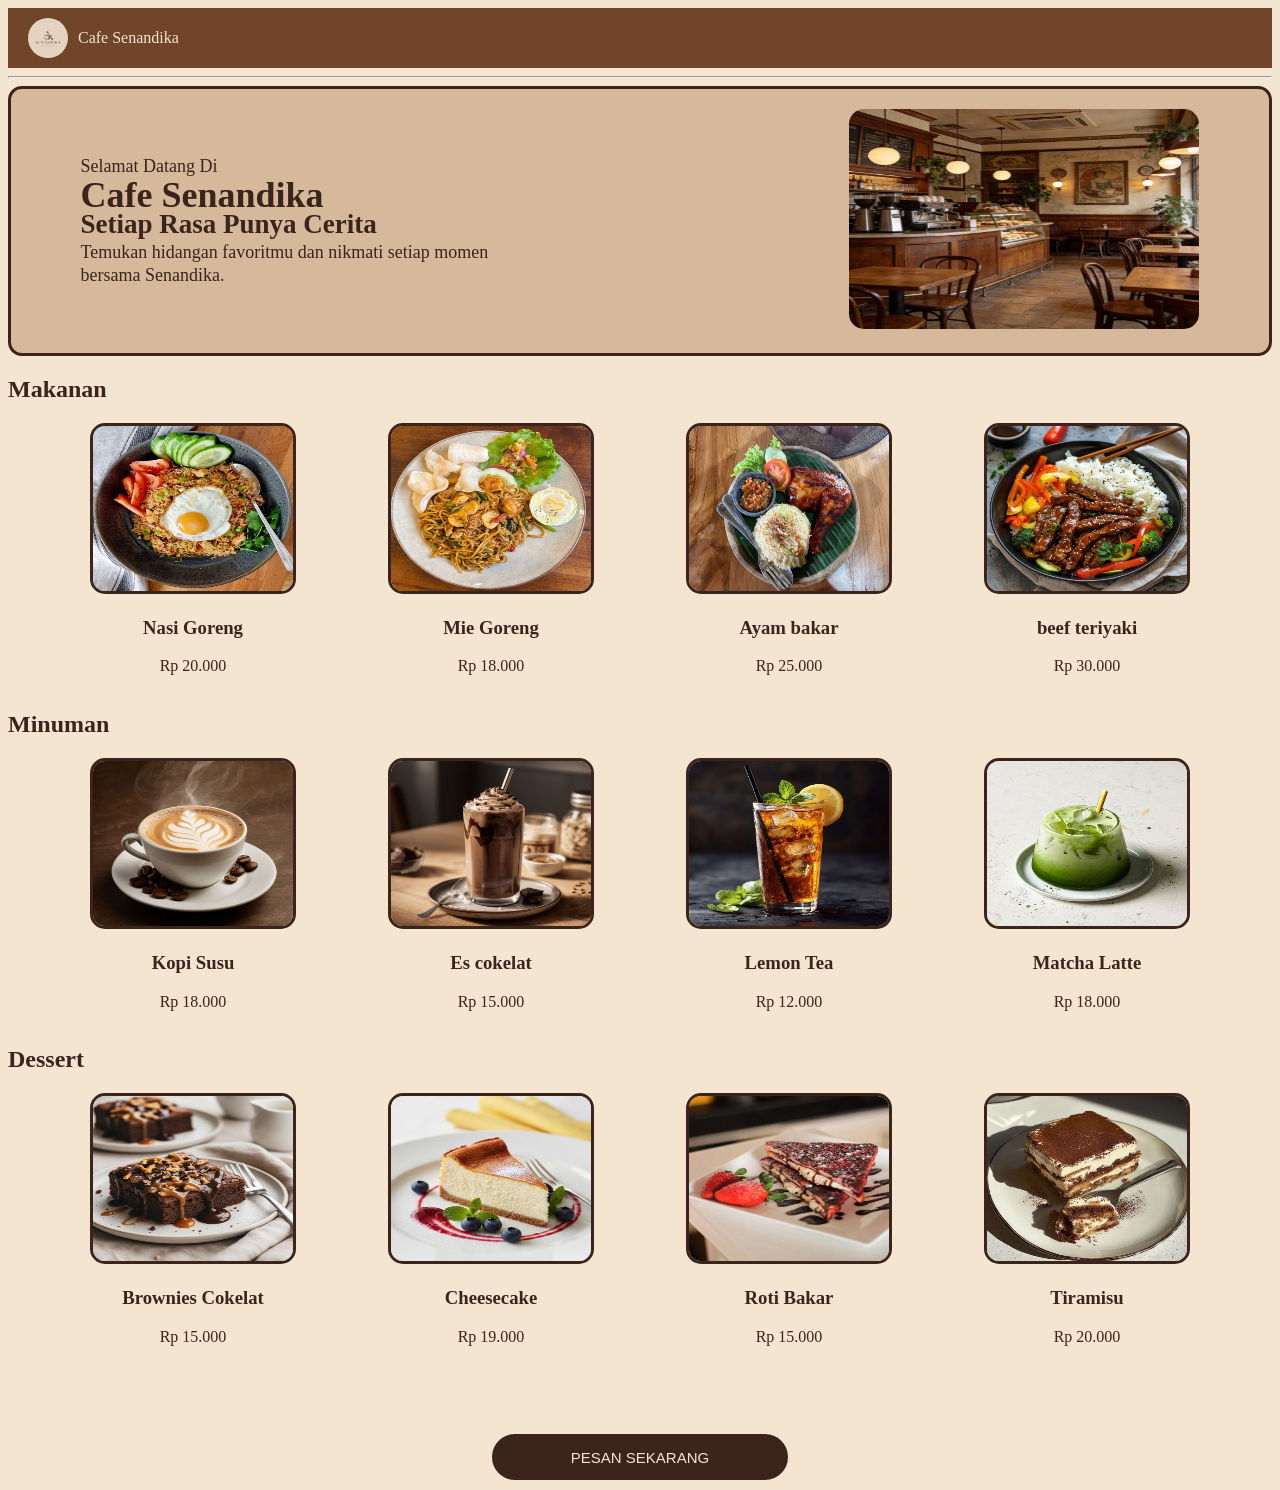
<file: index.html>
<!DOCTYPE html>
<html lang="en">
<head>
    <meta charset="UTF-8">
    <meta name="viewport" content="width=device-width, initial-scale=1.0">
    <title>Halaman utama</title>
    <link rel="stylesheet" href="css/style.css">
</head>
<body>
<div class="d-flex">
        <img src="assets/logocafe.jpeg"
        class="logo-bulat"
        
     <h3>Cafe Senandika</h3>
     
</div>
</>
    <hr>

<div class="banner">
    <div class="text-banner">
        <p class="text-bannerp">Selamat Datang Di</p>
        <h1 class="text-bannerh1">Cafe Senandika</h1>
        <h2>Setiap Rasa Punya Cerita</h2>
        <p>Temukan hidangan favoritmu dan nikmati setiap momen</p>
        <p>bersama Senandika.</p>
    </div>
        <div><img src="assets/cafe.jpeg" class="gambar-cafe"></div>
</div>

<h2>Makanan</h2>

    <div class="d-menu">
        <div class="menu-text">
            <img src="assets/nasigoreng.jpeg"  class="gambar-menu">
            <h3>Nasi Goreng</h3>
            <p>Rp 20.000</p>
        </div>
        <div class="menu-text">
            <img src="assets/miegoreng.jpeg"  class="gambar-menu">
            <h3>Mie Goreng</h3>
            <p>Rp 18.000</p>
        </div>
        <div class="menu-text">
            <img src="assets/ayambakar.jpeg"  class="gambar-menu">
            <h3>Ayam bakar</h3>
            <p>Rp 25.000</p>
        </div>
        <div class="menu-text">
            <img src="assets/beef.jpeg"  class="gambar-menu">
            <h3>beef teriyaki</h3>
            <p>Rp 30.000</p>
        </div>
    </div>


<h2>Minuman</h2>

    <div class="d-menu">
        <div class="menu-text">
            <img src="assets/kopisusu.jpeg"  class="gambar-menu">
            <h3>Kopi Susu</h3>
            <p>Rp 18.000</p>
        </div>
        <div class="menu-text">
            <img src="assets/escoklat.jpeg"  class="gambar-menu">
            <h3>Es cokelat</h3>
            <p>Rp 15.000</p>
        </div>
        <div class="menu-text">
            <img src="assets/lemontea.jpeg"  class="gambar-menu">
            <h3>Lemon Tea</h3>
            <p>Rp 12.000</p>
        </div>
        <div class="menu-text">
            <img src="assets/matcha.jpeg"  class="gambar-menu">
            <h3>Matcha Latte</h3>
            <p>Rp 18.000</p>
        </div>
    </div>


<h2>Dessert</h2>

    <div class="d-menu">
        <div class="menu-text">
            <img src="assets/brownies.jpeg"  class="gambar-menu">
            <h3>Brownies Cokelat</h3>
            <p>Rp 15.000</p>
        </div>
        <div class="menu-text">
            <img src="assets/cheesecake.jpeg"  class="gambar-menu">
            <h3>Cheesecake</h3>
            <p>Rp 19.000</p>
        </div>
        <div class="menu-text">
            <img src="assets/rotibakar.jpeg"  class="gambar-menu">
            <h3>Roti Bakar</h3>
            <p>Rp 15.000</p>
        </div>
        <div class="menu-text">
            <img src="assets/tiramisu.jpeg"  class="gambar-menu">
            <h3>Tiramisu</h3>
            <p>Rp 20.000</p>
        </div>
    </div>

    <div class="d-button">
       <a href="pages/halamanpembayaran.html"><button class="button-menu"> PESAN SEKARANG</button></a> 
    </div>



</body>
</html>
</file>
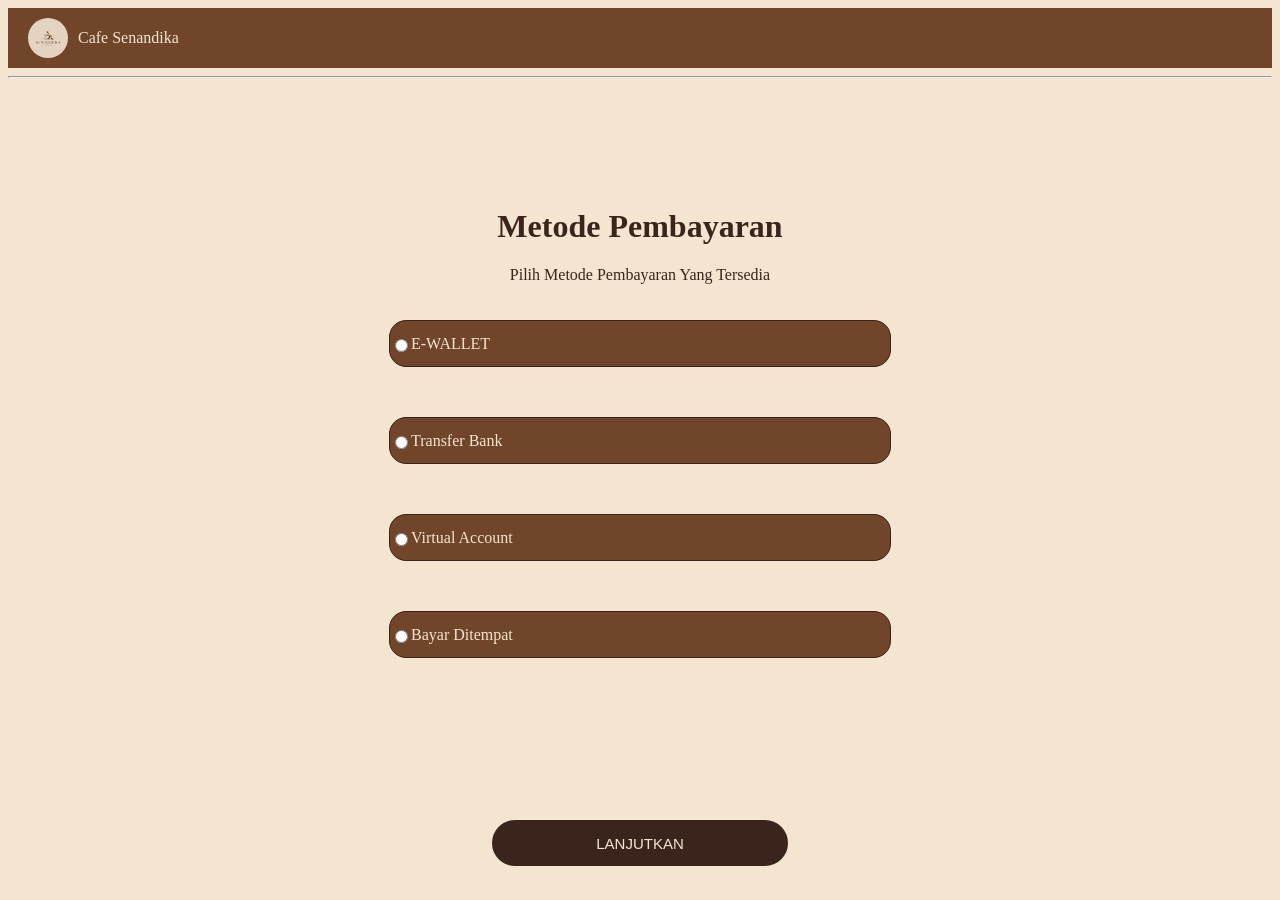
<file: pages/halamanpembayaran.html>
<!DOCTYPE html>
<html lang="en">
<head>
    <meta charset="UTF-8">
    <meta name="viewport" content="width=device-width, initial-scale=1.0">
    <title>Halaman Pembayaran</title>
    <link rel="stylesheet" href="../css/style.css">
</head>
<body>
    <div class="d-flex">
        <img src="../assets/logocafe.jpeg"
        class="logo-bulat"
        
     <h3>Cafe Senandika</h3>
</div>
        <hr>


 <div class="metode-text">
    <h1>Metode Pembayaran</h1>
    <p>Pilih Metode Pembayaran Yang Tersedia</p>
</div>

<div class="metod-pembayaran">
    <div class="kotak">

            <input type="radio" name="pembayaran" value="ewalet">
            E-WALLET
    
    </div>
    <div class="kotak">
        <input type="radio" name="pembayaran" value="Tansfer Bank">
        Transfer Bank
    </div>
    <div class="kotak">
        <input type="radio" name="pembayaran" value="Virtual Account">
        Virtual Account
    </div>
    <div class="kotak">
        <input type="radio" name="pembayaran" value="Bayar Ditempat">
        Bayar Ditempat 
    </div>
<div>
    <a href="pesananberhasil.html"><button class="button-pay">LANJUTKAN</button></a>
    </div>

</div>


</body>
</html>
</file>
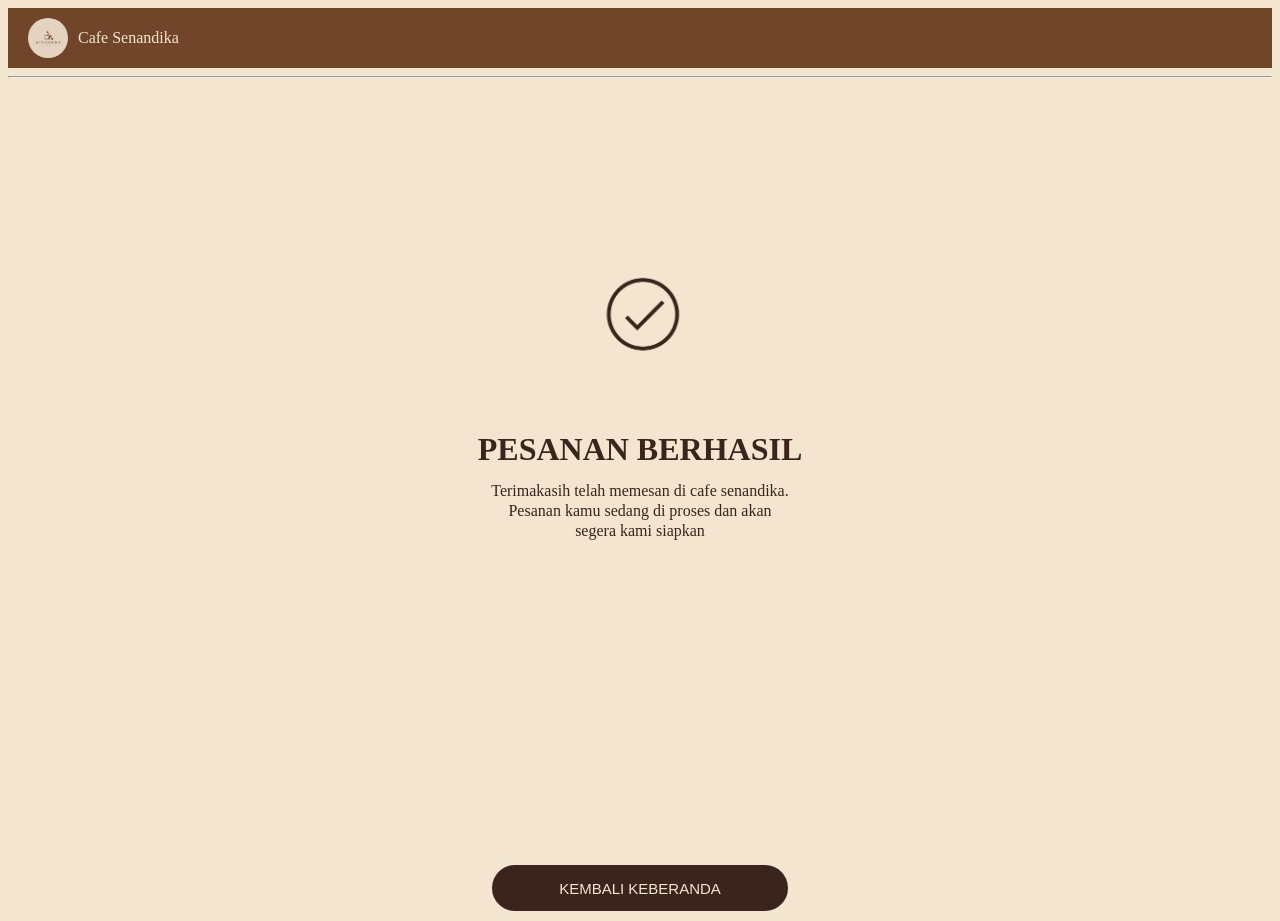
<file: pages/pesananberhasil.html>
<!DOCTYPE html>
<html lang="en">
<head>
    <meta charset="UTF-8">
    <meta name="viewport" content="width=device-width, initial-scale=1.0">
    <title>payment berhasil</title>
    <link rel="stylesheet" href="../css/style.css">
</head>
<body>
    <div class="d-flex">
        <img src="../assets/logocafe.jpeg"
        class="logo-bulat"
        
     <h3>Cafe Senandika</h3>
</div>
        <hr>
    <div>
            <div class="pay-done">
                <img src ="../assets/logoverif.png" width="230">
            </div>
         <div class="menu-text">
            <h1>PESANAN BERHASIL</h1>
        </div>
            <div class="text-pay-d">
            <p>Terimakasih telah memesan di cafe senandika.</p>
            <p>Pesanan kamu sedang di proses dan akan</p>
            <p>segera kami siapkan</p>
            </div>
<div class="button-back">
    <a href="../index.html"><button  class="button-pay">KEMBALI KEBERANDA</button></a>
</div>
    </div>

</body>
</html>
</file>
<file: css/style.css>
.banner {
    background-color: #D6B99A;
    min-height: 210px;
    border: 3px solid #3B241C;
    border-radius: 14px;
    padding: 20px 5.5%;
    display: flex;
    align-items: center;
    justify-content: space-between;
    gap: 30px;
    margin-bottom: 17px;
    
}

.text-banner {
    flex: 1px;
    line-height: 5px;
    font-size: large;
}

.d-flex {
background-color:#70452A;
display: flex;
flex-direction: row;
align-items: center;
gap :10px;
padding: 10px 20px;
color: #F3E5D0
}

.logo-bulat {
    width: 40px;
    height: 40px;
    border-radius: 50%;
    object-fit:cover ;
    flex-shrink: 0;
}


.gambar-cafe {
    width: 350px;
    height: 220px;
    border-radius: 15px;
}

.d-menu
{
display: flex;
flex-direction: row;
justify-content: space-evenly;
gap: 10px;
align-items: center;
}

.gambar-menu {
    width: 200px;
    height: 165px;
    border-radius: 15px;
    border: 3px solid #3B241C;
}

.menu-text {
    text-align: center;
}

.button-menu {
    background-color: #3B241C;
    color:#F3E5D0;
    border: 2px solid #F3E5D0;
    padding: 15px 40px;
    font-size:  15px;
    cursor:pointer;
    width: 300px;
    height: 50px;
    border-radius:150px;
    margin-top: 70px;
    
}
.d-button {
    align-items: center;
    justify-content: center;
    display: flex;
}

.metode-text {
    text-align: center;
    margin-top: 130px;
}

.metod-pembayaran {
    flex-direction: column;
    display: flex;
    align-items: center;
}

.kotak {
    background-color: #70452A;
    border: 1px solid #3B241C;
    border-radius: 17px;
    height: 45px;
    width: 500px;
    margin-bottom: 30px;
    margin-top: 20px;
    display: flex;
    align-items: center;
    text-align: left;
    color:#F3E5D0;
}

.button-pay {
     background-color: #3B241C;
    color:#F3E5D0;
    border: 2px solid #F3E5D0;
    padding: 15px 40px;
    font-size:  15px;
    cursor:pointer;
    width: 300px;
    height: 50px;
    border-radius:150px;
    margin-top: 130px;

}

.pay-done {
    align-items: center;
    display: flex;
    justify-content: center;
    margin-top: 150px;
}

.pay-done img {
    width: 60px
    height: auto;
}

.text-pay-d {
    text-align: center;
    line-height: 4px;
    flex: 1;
    margin-top: 5px;
}

.button-back {
    align-items: center;
    margin-top: 200px;
    text-align: center;
}

body {
    background-color:#F3E5D0
}

body {
    color:#3B241C
}
.fa-circle-check {
    color: #8B5E3C;
    font-size: 30px;
}
</file>
